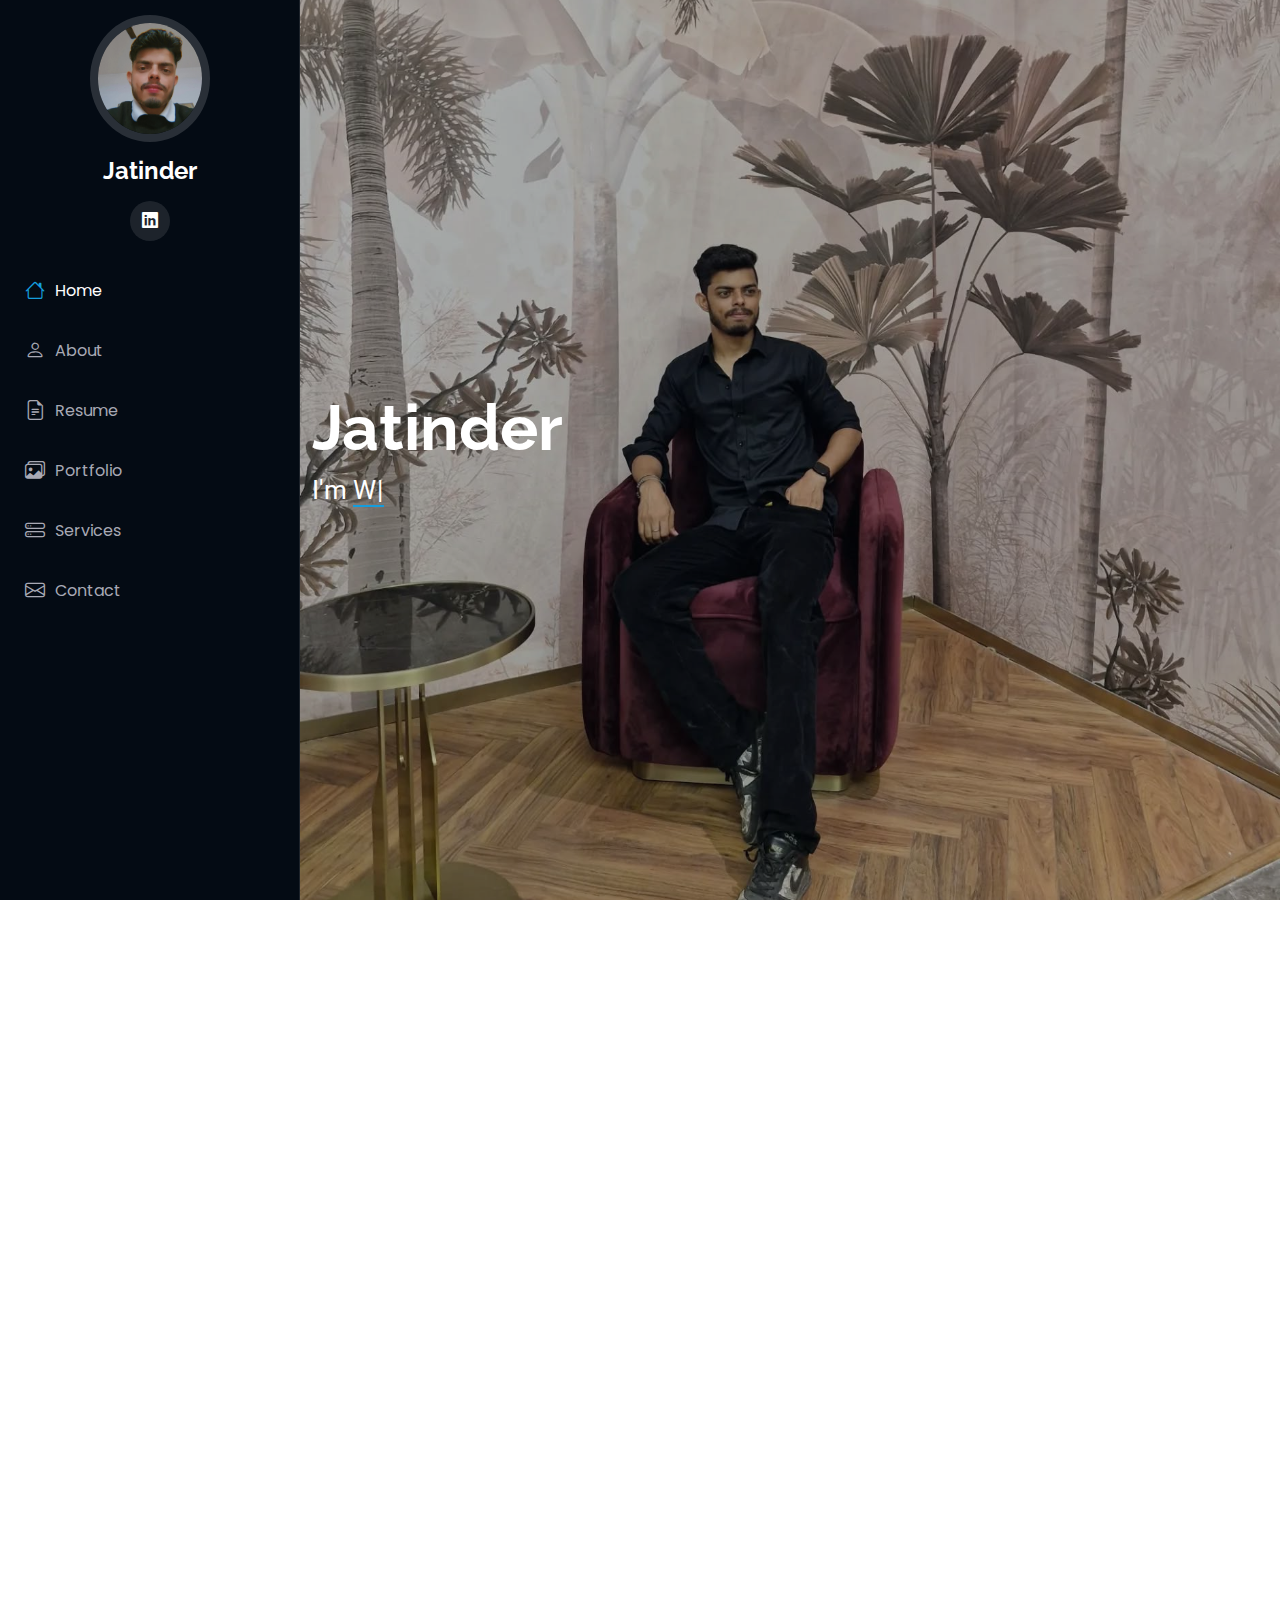
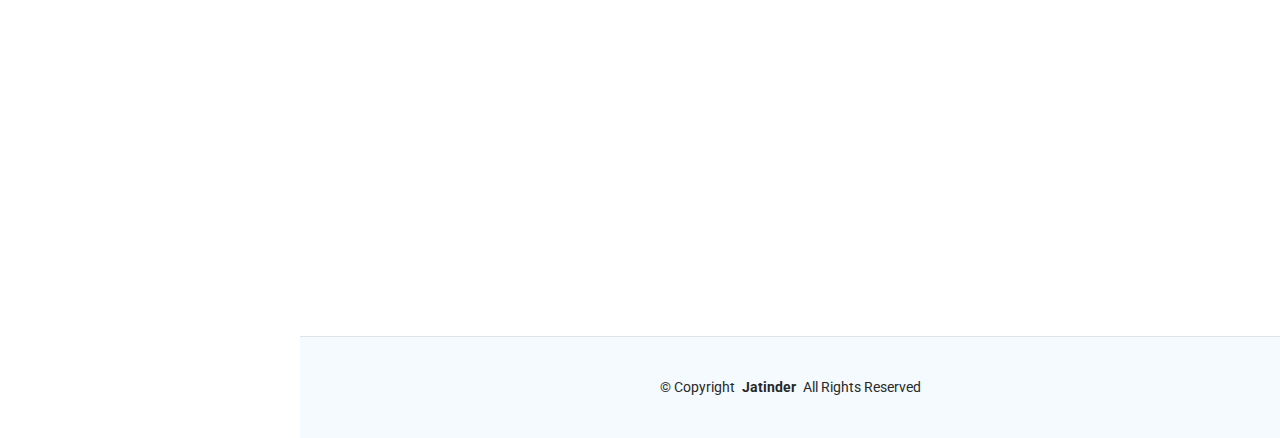
<file: index.html>
<!DOCTYPE html>
<html lang="en">

<head>
  <meta charset="utf-8">
  <meta content="width=device-width, initial-scale=1.0" name="viewport">
  <title>Jatinder</title>
  <meta content="" name="description">
  <meta content="" name="keywords">

  <!-- Favicons -->
  <!-- <link href="assets/img/favicon.png" rel="icon"> -->
  <!-- <link href="assets/img/apple-touch-icon.png" rel="apple-touch-icon"> -->

  <!-- Fonts -->
  <link href="https://fonts.googleapis.com" rel="preconnect">
  <link href="https://fonts.gstatic.com" rel="preconnect" crossorigin>
  <link href="https://fonts.googleapis.com/css2?family=Roboto:ital,wght@0,100;0,300;0,400;0,500;0,700;0,900;1,100;1,300;1,400;1,500;1,700;1,900&family=Poppins:ital,wght@0,100;0,200;0,300;0,400;0,500;0,600;0,700;0,800;0,900;1,100;1,200;1,300;1,400;1,500;1,600;1,700;1,800;1,900&family=Raleway:ital,wght@0,100;0,200;0,300;0,400;0,500;0,600;0,700;0,800;0,900;1,100;1,200;1,300;1,400;1,500;1,600;1,700;1,800;1,900&display=swap" rel="stylesheet">

  <!-- Vendor CSS Files -->
  <link href="assets/vendor/bootstrap/css/bootstrap.min.css" rel="stylesheet">
  <link href="assets/vendor/bootstrap-icons/bootstrap-icons.css" rel="stylesheet">
  <link href="assets/vendor/aos/aos.css" rel="stylesheet">
  <link href="assets/vendor/glightbox/css/glightbox.min.css" rel="stylesheet">
  <link href="assets/vendor/swiper/swiper-bundle.min.css" rel="stylesheet">

  <!-- Main CSS File -->
  <link href="assets/css/main.css" rel="stylesheet">

  <!-- =======================================================
  * Template Name: iPortfolio
  * Template URL: https://bootstrapmade.com/iportfolio-bootstrap-portfolio-websites-template/
  * Updated: Jun 29 2024 with Bootstrap v5.3.3
  * Author: BootstrapMade.com
  * License: https://bootstrapmade.com/license/
  ======================================================== -->
</head>

<body class="index-page">

  <header id="header" class="header dark-background d-flex flex-column">
    <i class="header-toggle d-xl-none bi bi-list"></i>

    <div class="profile-img">
      <img src="assets/img/pro.jpeg" alt="" class="img-fluid rounded-circle">
    </div>

    <a href="index.html" class="logo d-flex align-items-center justify-content-center">
      <!-- Uncomment the line below if you also wish to use an image logo -->
      <!-- <img src="assets/img/logo.png" alt=""> -->
      <h1 class="sitename">Jatinder</h1>
    </a>

    <div class="social-links text-center">
      <!-- <a href="#" class="twitter"><i class="bi bi-twitter-x"></i></a> -->
      <!-- <a href="#" class="facebook"><i class="bi bi-facebook"></i></a> -->
      <!-- <a href="#" class="instagram"><i class="bi bi-instagram"></i></a> -->
      <!-- <a href="#" class="google-plus"><i class="bi bi-skype"></i></a> -->
      <a href="https://www.linkedin.com/in/jatinder-thakur-437088228?utm_source=share&utm_campaign=share_via&utm_content=profile&utm_medium=android_app" class="linkedin"><i class="bi bi-linkedin"></i></a>
    </div>

    <nav id="navmenu" class="navmenu">
      <ul>
        <li><a href="#hero" class="active"><i class="bi bi-house navicon"></i>Home</a></li>
        <li><a href="#about"><i class="bi bi-person navicon"></i> About</a></li>
        <li><a href="#resume"><i class="bi bi-file-earmark-text navicon"></i> Resume</a></li>
        <li><a href="#portfolio"><i class="bi bi-images navicon"></i> Portfolio</a></li>
        <li><a href="#services"><i class="bi bi-hdd-stack navicon"></i> Services</a></li>
      
        <li><a href="#contact"><i class="bi bi-envelope navicon"></i> Contact</a></li>
      </ul>
    </nav>

  </header>

  <main class="main">

    <!-- Hero Section -->
    <section id="hero" class="hero section dark-background">

      <img src="assets/img/profile6.jpeg" alt="" data-aos="fade-in" class="">

      <div class="container" data-aos="fade-up" data-aos-delay="100">
        <h2>Jatinder</h2>
        <p>I'm <span class="typed" data-typed-items="Developer">Web Developer</span><span class="typed-cursor typed-cursor--blink" aria-hidden="true"></span><span class="typed-cursor typed-cursor--blink" aria-hidden="true"></span></p>
      </div>

    </section><!-- /Hero Section -->

    <!-- About Section -->
    <section id="about" class="about section">

      <!-- Section Title -->
      <div class="container section-title" data-aos="fade-up">
        <h2>About</h2>
        <p>Passionate Full Stack Developer with expertise in Salesforce Apex, WordPress, and JavaScript, delivering scalable and high-performance web solutions. Skilled in custom development, optimization, and client-focused solutions to enhance user experiences.</p>
      </div><!-- End Section Title -->

      <div class="container" data-aos="fade-up" data-aos-delay="100">

        <div class="row gy-4 justify-content-center">
          <div class="col-lg-4">
            <img src="assets/img/about2.jpeg" class="img-fluid" alt="">
          </div>
          <div class="col-lg-8 content">
            <h2> Web Developer.</h2>
            <p class="fst-italic py-3">
              Experienced Full Stack Web Developer specializing in JavaScript, WordPress, WooCommerce, and Salesforce Apex. Passionate about creating scalable, high-performance websites with seamless user experiences.
            </p>
            <div class="row">
              <div class="col-lg-6">
                <ul>
                  <li><i class="bi bi-chevron-right"></i> <strong>Birthday:</strong> <span>24 jan 1995</span></li>
                  <!-- <li><i class="bi bi-chevron-right"></i> <strong>Website:</strong> <span>www.example.com</span></li> -->
                  <li><i class="bi bi-chevron-right"></i> <strong>Phone:</strong> <span>+91 9115578587</span></li>
                  <li><i class="bi bi-chevron-right"></i> <strong>City:</strong> <span>Hoshairpur, Punjab, India</span></li>
                </ul>
              </div>
              <div class="col-lg-6">
                <ul>
                  <li><i class="bi bi-chevron-right"></i> <strong>Age:</strong> <span>30</span></li>
                  <li><i class="bi bi-chevron-right"></i> <strong>Degree:</strong> <span>Master</span></li>
                  <li><i class="bi bi-chevron-right"></i> <strong>Email:</strong> <span>jatindert646@gmail.com</span></li>
                  <li><i class="bi bi-chevron-right"></i> <strong>Freelance:</strong> <span>Available</span></li>
                </ul>
              </div>
            </div>
            <p class="py-3">
               Full Stack Web Developer with expertise in JavaScript, WordPress, WooCommerce, and Salesforce Apex. I have successfully built 30+ high-performance websites, optimizing both frontend and backend. Passionate about creating scalable solutions, enhancing security, and delivering seamless user experiences. Dedicated to problem-solving, automation, and performance optimization for businesses.
            </p>
          </div>
        </div>

      </div>

    </section><!-- /About Section -->

    <!-- Stats Section -->
    <section id="stats" class="stats section">

      <div class="container" data-aos="fade-up" data-aos-delay="100">

        <div class="row gy-3">

          <div class="col-lg-4 col-md-6">
            <div class="stats-item">
              <i class="bi bi-emoji-smile"></i>
              <span data-purecounter-start="0" data-purecounter-end="15" data-purecounter-duration="1" class="purecounter"></span>
              <p><strong>Happy Clients</strong> </p>
            </div>
          </div><!-- End Stats Item -->

          <div class="col-lg-4 col-md-6">
            <div class="stats-item">
              <i class="bi bi-journal-richtext"></i>
              <span data-purecounter-start="0" data-purecounter-end="50" data-purecounter-duration="1" class="purecounter"></span>
              <p><strong>Projects</strong> </p>
            </div>
          </div><!-- End Stats Item -->

          <div class="col-lg-4 col-md-6">
            <div class="stats-item">
              <i class="bi bi-headset"></i>
              <span data-purecounter-start="0" data-purecounter-end="5000" data-purecounter-duration="1" class="purecounter"></span>
              <p><strong>Hours Of Support</strong> </p>
            </div>
          </div><!-- End Stats Item -->

         <!--  <div class="col-lg-3 col-md-6">
            <div class="stats-item">
              <i class="bi bi-people"></i>
              <span data-purecounter-start="0" data-purecounter-end="20" data-purecounter-duration="1" class="purecounter"></span>
              <p><strong>Hard Workers</strong> </p>
            </div>
          </div> --><!-- End Stats Item -->

        </div>

      </div>

    </section><!-- /Stats Section -->

    <!-- Skills Section -->
    <section id="skills" class="skills section light-background">

      <!-- Section Title -->
      <div class="container section-title" data-aos="fade-up">
        <h2>Skills</h2>
        <p>A versatile developer skilled in modern web technologies, ensuring seamless user experiences.</p>
      </div><!-- End Section Title -->

      <div class="container" data-aos="fade-up" data-aos-delay="100">

        <div class="row skills-content skills-animation">

          <div class="col-lg-6">

            <div class="progress">
              <span class="skill"><span>HTML</span> <i class="val">100%</i></span>
              <div class="progress-bar-wrap">
                <div class="progress-bar" role="progressbar" aria-valuenow="100" aria-valuemin="0" aria-valuemax="100"></div>
              </div>
            </div><!-- End Skills Item -->

            <div class="progress">
              <span class="skill"><span>CSS</span> <i class="val">90%</i></span>
              <div class="progress-bar-wrap">
                <div class="progress-bar" role="progressbar" aria-valuenow="90" aria-valuemin="0" aria-valuemax="100"></div>
              </div>
            </div><!-- End Skills Item -->

            <div class="progress">
              <span class="skill"><span>JavaScript</span> <i class="val">75%</i></span>
              <div class="progress-bar-wrap">
                <div class="progress-bar" role="progressbar" aria-valuenow="75" aria-valuemin="0" aria-valuemax="100"></div>
              </div>
            </div><!-- End Skills Item -->

          </div>

          <div class="col-lg-6">

            <div class="progress">
              <span class="skill"><span>PHP</span> <i class="val">80%</i></span>
              <div class="progress-bar-wrap">
                <div class="progress-bar" role="progressbar" aria-valuenow="80" aria-valuemin="0" aria-valuemax="100"></div>
              </div>
            </div><!-- End Skills Item -->

            <div class="progress">
              <span class="skill"><span>WordPress/CMS</span> <i class="val">90%</i></span>
              <div class="progress-bar-wrap">
                <div class="progress-bar" role="progressbar" aria-valuenow="90" aria-valuemin="0" aria-valuemax="100"></div>
              </div>
            </div><!-- End Skills Item -->

            <div class="progress">
              <span class="skill"><span>Salesforce/CRM</span> <i class="val">85%</i></span>
              <div class="progress-bar-wrap">
                <div class="progress-bar" role="progressbar" aria-valuenow="55" aria-valuemin="0" aria-valuemax="100"></div>
              </div>
            </div><!-- End Skills Item -->

          </div>

        </div>

      </div>

    </section><!-- /Skills Section -->

   <!-- Resume Section -->
<section id="resume" class="resume section">

  <!-- Section Title -->
  <div class="container section-title" data-aos="fade-up">
    <h2>Resume</h2>
    <p>Download my resume to explore my expertise, experience, and professional journey. With a proven track record in Full Stack Development, Salesforce, and WordPress, I specialize in creating scalable, high-performance solutions. Passionate about problem-solving and delivering exceptional user experiences.</p>
  </div><!-- End Section Title -->

  <div class="container">

    <div class="row">

      <div class="col-lg-6" data-aos="fade-up" data-aos-delay="100">
        <h3 class="resume-title">Summary</h3>

        <div class="resume-item pb-0">
          <h4>Jatinder Thakur</h4>
          <p><em>Dynamic Full Stack Developer with expertise in JavaScript, WordPress, WooCommerce, and Salesforce Apex. Successfully developed and optimized 30+ high-performance websites, ensuring seamless user experiences and robust security.</em></p>
          <ul>
            <li>Hoshiarpur, Punjab, India</li>
            <li>9115578587</li>
            <li>jatindert646@gmail.com</li>
          </ul>
        </div><!-- End Resume Item -->

        <h3 class="resume-title">Education</h3>
        <div class="resume-item">
          <h4>Bachelor of Commerce (B.Com)</h4>
          <p><em>GGDSD College, Hoshairpur</em></p>
          <p>Focused on Accounting, Business Management, and Finance, providing a strong foundation for understanding business operations and financial planning.</p>
        </div><!-- End Resume Item -->

        <div class="resume-item">
          <h4>Senior Secondary (12th)</h4>
          <p><em>Government Senior Secondary School, Dholwaha</em></p>
          <p>Completed higher secondary education with a focus on Commerce.</p>
        </div><!-- End Resume Item -->

        <div class="resume-item">
          <h4>PHP Development Course</h4>
          <p><em>CS Soft Solution, Chandigarh</em></p>
          <p>Gained hands-on experience in PHP, MySQL, and web development, enhancing my backend development skills.</p>
        </div><!-- End Resume Item -->

      </div>

      <div class="col-lg-6" data-aos="fade-up" data-aos-delay="200">
        <h3 class="resume-title">Professional Experience</h3>
        <div class="resume-item">
          <h4>Full Stack Web Developer</h4>
          <h5>2024 - Present</h5>
          <p><em>Colossus Ventures, Mohali</em></p>
          <ul>
            <li>Developed and maintained 30+ websites, ensuring optimized performance and security.</li>
            <li>Worked closely with clients to understand requirements and deliver customized solutions.</li>
            <li>Enhanced site performance through speed optimization and security measures.</li>
            <li>Managed both frontend and backend development using modern web technologies.</li>
          </ul>
        </div><!-- End Resume Item -->

        <div class="resume-item">
          <h4>Software Developer</h4>
          <h5>2021 - 2024</h5>
          <p><em>CS Soft Solution, Chandigarh</em></p>
          <ul>
            <li>Developed complex custom objects and fields in Salesforce to meet client requirements.</li>
            <li>Designed and deployed Apex Classes, Triggers, Visualforce Pages, and Lightning Components.</li>
            <li>Worked on Salesforce Marketing Cloud, creating forms, automation workflows, and email triggers.</li>
            <li>Created multiple websites using WordPress and WooCommerce, including custom plugins and themes.</li>
          </ul>
        </div><!-- End Resume Item -->

      </div>

    </div>

  </div>

</section><!-- /Resume Section -->

    <!-- Portfolio Section -->
  <!-- Portfolio Section -->
<section id="portfolio" class="portfolio section light-background">

  <!-- Section Title -->
  <div class="container section-title" data-aos="fade-up">
    <h2>Portfolio</h2>
    <p>Explore my work in web development, e-commerce, and digital platforms. I specialize in building high-performance websites with modern technologies.</p>
  </div><!-- End Section Title -->

  <div class="container">
    <div class="row gy-4 isotope-container" data-aos="fade-up" data-aos-delay="200">

      <!-- Project 1 -->
      <div class="col-lg-4 col-md-6 portfolio-item">
        <div class="portfolio-content h-100">
          <img src="assets/img/ColossusVentures.png" class="img-fluid" alt="Colossus Vent">
          <div class="portfolio-info">
            <h4>Colossus Vent</h4>
            <p>Innovative solutions for online business growth.</p>
            <a href="https://colossusvent.com/" title="More Details" class="details-link"><i class="bi bi-link-45deg"></i></a>
          </div>
        </div>
      </div><!-- End Portfolio Item -->

     

     
      <!-- Project 4 -->
      <div class="col-lg-4 col-md-6 portfolio-item">
        <div class="portfolio-content h-100">
          <img src="assets/img/OnDemand.png" class="img-fluid" alt="OnDemand Play">
          <div class="portfolio-info">
            <h4>OnDemand Play</h4>
            <p>Entertainment & media streaming services.</p>
            <a href="https://ondemandplay.info/" title="More Details" class="details-link"><i class="bi bi-link-45deg"></i></a>
          </div>
        </div>
      </div><!-- End Portfolio Item -->

      <!-- Project 5 -->
      <div class="col-lg-4 col-md-6 portfolio-item">
        <div class="portfolio-content h-100">
          <img src="assets/img/AskExperts.png" class="img-fluid" alt="Print Help You">
          <div class="portfolio-info">
            <h4>Print Help You</h4>
            <p>Comprehensive printing and publishing solutions.</p>
            <a href="http://printhelpyou.com/" title="More Details" class="details-link"><i class="bi bi-link-45deg"></i></a>
          </div>
        </div>
      </div><!-- End Portfolio Item -->

    </div><!-- End Portfolio Container -->
  </div>
</section><!-- /Portfolio Section -->
<!-- /Portfolio Section -->

    <!-- Services Section -->
<!-- Services Section -->
<section id="services" class="services section">
  <div class="container section-title" data-aos="fade-up">
    <h2>Our Services</h2>
    <p>We specialize in web development, e-commerce solutions, and custom software tailored to your business needs.</p>
  </div>

  <div class="container">
    <div class="row gy-4">
      
      <!-- Web Development -->
      <div class="col-lg-4 col-md-6 service-item d-flex" data-aos="fade-up" data-aos-delay="100">
        <div class="icon flex-shrink-0"><i class="bi bi-code-slash"></i></div>
        <div>
          <h4 class="title">Web Development</h4>
          <p class="description">We create high-performance websites with modern designs and seamless user experiences.</p>
        </div>
      </div>

      <!-- E-commerce Solutions -->
      <div class="col-lg-4 col-md-6 service-item d-flex" data-aos="fade-up" data-aos-delay="200">
        <div class="icon flex-shrink-0"><i class="bi bi-cart-check"></i></div>
        <div>
          <h4 class="title">E-commerce Solutions</h4>
          <p class="description">We build secure and scalable e-commerce platforms to boost your online sales.</p>
        </div>
      </div>


      <!-- UI/UX Design -->
      <div class="col-lg-4 col-md-6 service-item d-flex" data-aos="fade-up" data-aos-delay="400">
        <div class="icon flex-shrink-0"><i class="bi bi-palette"></i></div>
        <div>
          <h4 class="title">UI/UX Design</h4>
          <p class="description">We design stunning user interfaces that enhance customer engagement and usability.</p>
        </div>
      </div>

      <!-- Custom Software Development -->
      <div class="col-lg-4 col-md-6 service-item d-flex" data-aos="fade-up" data-aos-delay="500">
        <div class="icon flex-shrink-0"><i class="bi bi-laptop"></i></div>
        <div>
          <h4 class="title">Custom Software Development</h4>
          <p class="description">We develop tailored software solutions to meet your unique business requirements.</p>
        </div>
      </div>

      <!-- Technical Support -->
      <div class="col-lg-4 col-md-6 service-item d-flex" data-aos="fade-up" data-aos-delay="600">
        <div class="icon flex-shrink-0"><i class="bi bi-headset"></i></div>
        <div>
          <h4 class="title">Technical Support</h4>
          <p class="description">24/7 support to ensure your website and software run smoothly without issues.</p>
        </div>
      </div>

    </div>
  </div>
</section>
<!-- /Services Section -->

<!-- Contact Section -->
<section id="contact" class="contact section">
  <div class="container section-title" data-aos="fade-up">
    <h2>Contact Us</h2>
    <p>Get in touch with us for any inquiries, projects, or collaborations.</p>
  </div>

  <div class="container" data-aos="fade-up" data-aos-delay="100">
    <div class="row gy-12">

      <!-- Contact Info -->
      <div class="col-lg-12">
        <div class="info-wrap">
          

          <div class="info-item d-flex" data-aos="fade-up" data-aos-delay="300">
            <i class="bi bi-telephone flex-shrink-0"></i>
            <div>
              <h3>Phone</h3>
              <p>+91 9115578587</p>
            </div>
          </div>

          <div class="info-item d-flex" data-aos="fade-up" data-aos-delay="400">
            <i class="bi bi-envelope flex-shrink-0"></i>
            <div>
              <h3>Email</h3>
              <p>jatindert646@gmail.com</p>
            </div>
          </div>
        </div>
      </div>

     
    </div>
  </div>
</section>
<!-- /Contact Section -->


  </main>

  <footer id="footer" class="footer position-relative light-background">

    <div class="container">
      <div class="copyright text-center ">
        <p>© <span>Copyright</span> <strong class="px-1 sitename">Jatinder</strong> <span>All Rights Reserved</span></p>
      </div>
      
    </div>

  </footer>

  <!-- Scroll Top -->
  <a href="#" id="scroll-top" class="scroll-top d-flex align-items-center justify-content-center"><i class="bi bi-arrow-up-short"></i></a>

  <!-- Preloader -->
  <div id="preloader"></div>

  <!-- Vendor JS Files -->
  <script src="assets/vendor/bootstrap/js/bootstrap.bundle.min.js"></script>
  <script src="assets/vendor/php-email-form/validate.js"></script>
  <script src="assets/vendor/aos/aos.js"></script>
  <script src="assets/vendor/typed.js/typed.umd.js"></script>
  <script src="assets/vendor/purecounter/purecounter_vanilla.js"></script>
  <script src="assets/vendor/waypoints/noframework.waypoints.js"></script>
  <script src="assets/vendor/glightbox/js/glightbox.min.js"></script>
  <script src="assets/vendor/imagesloaded/imagesloaded.pkgd.min.js"></script>
  <script src="assets/vendor/isotope-layout/isotope.pkgd.min.js"></script>
  <script src="assets/vendor/swiper/swiper-bundle.min.js"></script>

  <!-- Main JS File -->
  <script src="assets/js/main.js"></script>

</body>

</html>
</file>
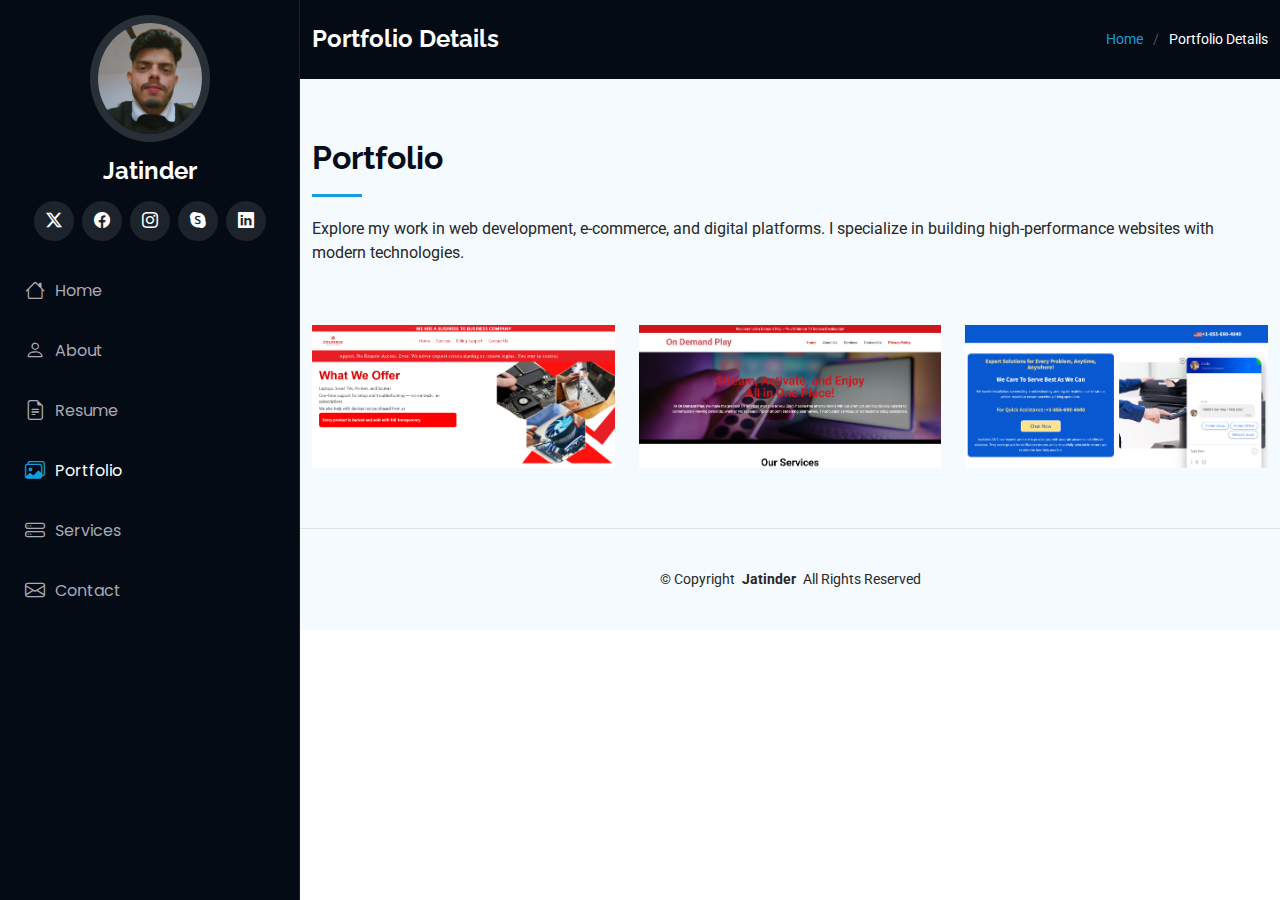
<file: portfolio-details.html>
<!DOCTYPE html>
<html lang="en">

<head>
  <meta charset="utf-8">
  <meta content="width=device-width, initial-scale=1.0" name="viewport">
  <title>Jatinder</title>
  <meta content="" name="description">
  <meta content="" name="keywords">

  <!-- Favicons -->
  <!-- <link href="assets/img/favicon.png" rel="icon"> -->
  <!-- <link href="assets/img/apple-touch-icon.png" rel="apple-touch-icon"> -->

  <!-- Fonts -->
  <link href="https://fonts.googleapis.com" rel="preconnect">
  <link href="https://fonts.gstatic.com" rel="preconnect" crossorigin>
  <link href="https://fonts.googleapis.com/css2?family=Roboto:ital,wght@0,100;0,300;0,400;0,500;0,700;0,900;1,100;1,300;1,400;1,500;1,700;1,900&family=Poppins:ital,wght@0,100;0,200;0,300;0,400;0,500;0,600;0,700;0,800;0,900;1,100;1,200;1,300;1,400;1,500;1,600;1,700;1,800;1,900&family=Raleway:ital,wght@0,100;0,200;0,300;0,400;0,500;0,600;0,700;0,800;0,900;1,100;1,200;1,300;1,400;1,500;1,600;1,700;1,800;1,900&display=swap" rel="stylesheet">

  <!-- Vendor CSS Files -->
  <link href="assets/vendor/bootstrap/css/bootstrap.min.css" rel="stylesheet">
  <link href="assets/vendor/bootstrap-icons/bootstrap-icons.css" rel="stylesheet">
  <link href="assets/vendor/aos/aos.css" rel="stylesheet">
  <link href="assets/vendor/glightbox/css/glightbox.min.css" rel="stylesheet">
  <link href="assets/vendor/swiper/swiper-bundle.min.css" rel="stylesheet">

  <!-- Main CSS File -->
  <link href="assets/css/main.css" rel="stylesheet">

  <!-- =======================================================
  * Template Name: iPortfolio
  * Template URL: https://bootstrapmade.com/iportfolio-bootstrap-portfolio-websites-template/
  * Updated: Jun 29 2024 with Bootstrap v5.3.3
  * Author: BootstrapMade.com
  * License: https://bootstrapmade.com/license/
  ======================================================== -->
</head>

<body class="portfolio-details-page">

  <header id="header" class="header dark-background d-flex flex-column">
    <i class="header-toggle d-xl-none bi bi-list"></i>

    <div class="profile-img">
      <img src="assets/img/pro.jpeg" alt="" class="img-fluid rounded-circle">
    </div>

    <a href="index.html" class="logo d-flex align-items-center justify-content-center">
      <!-- Uncomment the line below if you also wish to use an image logo -->
      <!-- <img src="assets/img/logo.png" alt=""> -->
      <h1 class="sitename">Jatinder</h1>
    </a>

    <div class="social-links text-center">
      <a href="#" class="twitter"><i class="bi bi-twitter-x"></i></a>
      <a href="#" class="facebook"><i class="bi bi-facebook"></i></a>
      <a href="#" class="instagram"><i class="bi bi-instagram"></i></a>
      <a href="#" class="google-plus"><i class="bi bi-skype"></i></a>
      <a href="#" class="linkedin"><i class="bi bi-linkedin"></i></a>
    </div>

    <nav id="navmenu" class="navmenu">
      <ul>
        <li><a href="#hero"><i class="bi bi-house navicon"></i>Home</a></li>
        <li><a href="#about"><i class="bi bi-person navicon"></i> About</a></li>
        <li><a href="#resume"><i class="bi bi-file-earmark-text navicon"></i> Resume</a></li>
        <li><a href="#portfolio"><i class="bi bi-images navicon"></i> Portfolio</a></li>
        <li><a href="#services"><i class="bi bi-hdd-stack navicon"></i> Services</a></li>
       
        <li><a href="#contact"><i class="bi bi-envelope navicon"></i> Contact</a></li>
      </ul>
    </nav>

  </header>

  <main class="main">

    <!-- Page Title -->
    <div class="page-title dark-background">
      <div class="container d-lg-flex justify-content-between align-items-center">
        <h1 class="mb-2 mb-lg-0">Portfolio Details</h1>
        <nav class="breadcrumbs">
          <ol>
            <li><a href="index.html">Home</a></li>
            <li class="current">Portfolio Details</li>
          </ol>
        </nav>
      </div>
    </div><!-- End Page Title -->

     <!-- Portfolio Section -->
<section id="portfolio" class="portfolio section light-background">

  <!-- Section Title -->
  <div class="container section-title" data-aos="fade-up">
    <h2>Portfolio</h2>
    <p>Explore my work in web development, e-commerce, and digital platforms. I specialize in building high-performance websites with modern technologies.</p>
  </div><!-- End Section Title -->

  <div class="container">
    <div class="row gy-4 isotope-container" data-aos="fade-up" data-aos-delay="200">

      <!-- Project 1 -->
      <div class="col-lg-4 col-md-6 portfolio-item">
        <div class="portfolio-content h-100">
          <img src="assets/img/ColossusVentures.png" class="img-fluid" alt="Colossus Vent">
          <div class="portfolio-info">
            <h4>Colossus Vent</h4>
            <p>Innovative solutions for online business growth.</p>
            <a href="https://colossusvent.com/" title="More Details" class="details-link"><i class="bi bi-link-45deg"></i></a>
          </div>
        </div>
      </div><!-- End Portfolio Item -->

     

     
      <!-- Project 4 -->
      <div class="col-lg-4 col-md-6 portfolio-item">
        <div class="portfolio-content h-100">
          <img src="assets/img/OnDemand.png" class="img-fluid" alt="OnDemand Play">
          <div class="portfolio-info">
            <h4>OnDemand Play</h4>
            <p>Entertainment & media streaming services.</p>
            <a href="https://ondemandplay.info/" title="More Details" class="details-link"><i class="bi bi-link-45deg"></i></a>
          </div>
        </div>
      </div><!-- End Portfolio Item -->

      <!-- Project 5 -->
      <div class="col-lg-4 col-md-6 portfolio-item">
        <div class="portfolio-content h-100">
          <img src="assets/img/AskExperts.png" class="img-fluid" alt="Print Help You">
          <div class="portfolio-info">
            <h4>Print Help You</h4>
            <p>Comprehensive printing and publishing solutions.</p>
            <a href="http://printhelpyou.com/" title="More Details" class="details-link"><i class="bi bi-link-45deg"></i></a>
          </div>
        </div>
      </div><!-- End Portfolio Item -->

    </div><!-- End Portfolio Container -->
  </div>
</section><!-- /Portfolio Section -->
<!-- /Portfolio Section -->

  </main>

  <footer id="footer" class="footer position-relative light-background">

    <div class="container">
      <div class="copyright text-center ">
        <p>© <span>Copyright</span> <strong class="px-1 sitename">Jatinder</strong> <span>All Rights Reserved</span></p>
      </div>
     
    </div>

  </footer>

  <!-- Scroll Top -->
  <a href="#" id="scroll-top" class="scroll-top d-flex align-items-center justify-content-center"><i class="bi bi-arrow-up-short"></i></a>

  <!-- Preloader -->
  <div id="preloader"></div>

  <!-- Vendor JS Files -->
  <script src="assets/vendor/bootstrap/js/bootstrap.bundle.min.js"></script>
  <script src="assets/vendor/php-email-form/validate.js"></script>
  <script src="assets/vendor/aos/aos.js"></script>
  <script src="assets/vendor/typed.js/typed.umd.js"></script>
  <script src="assets/vendor/purecounter/purecounter_vanilla.js"></script>
  <script src="assets/vendor/waypoints/noframework.waypoints.js"></script>
  <script src="assets/vendor/glightbox/js/glightbox.min.js"></script>
  <script src="assets/vendor/imagesloaded/imagesloaded.pkgd.min.js"></script>
  <script src="assets/vendor/isotope-layout/isotope.pkgd.min.js"></script>
  <script src="assets/vendor/swiper/swiper-bundle.min.js"></script>

  <!-- Main JS File -->
  <script src="assets/js/main.js"></script>

</body>

</html>
</file>
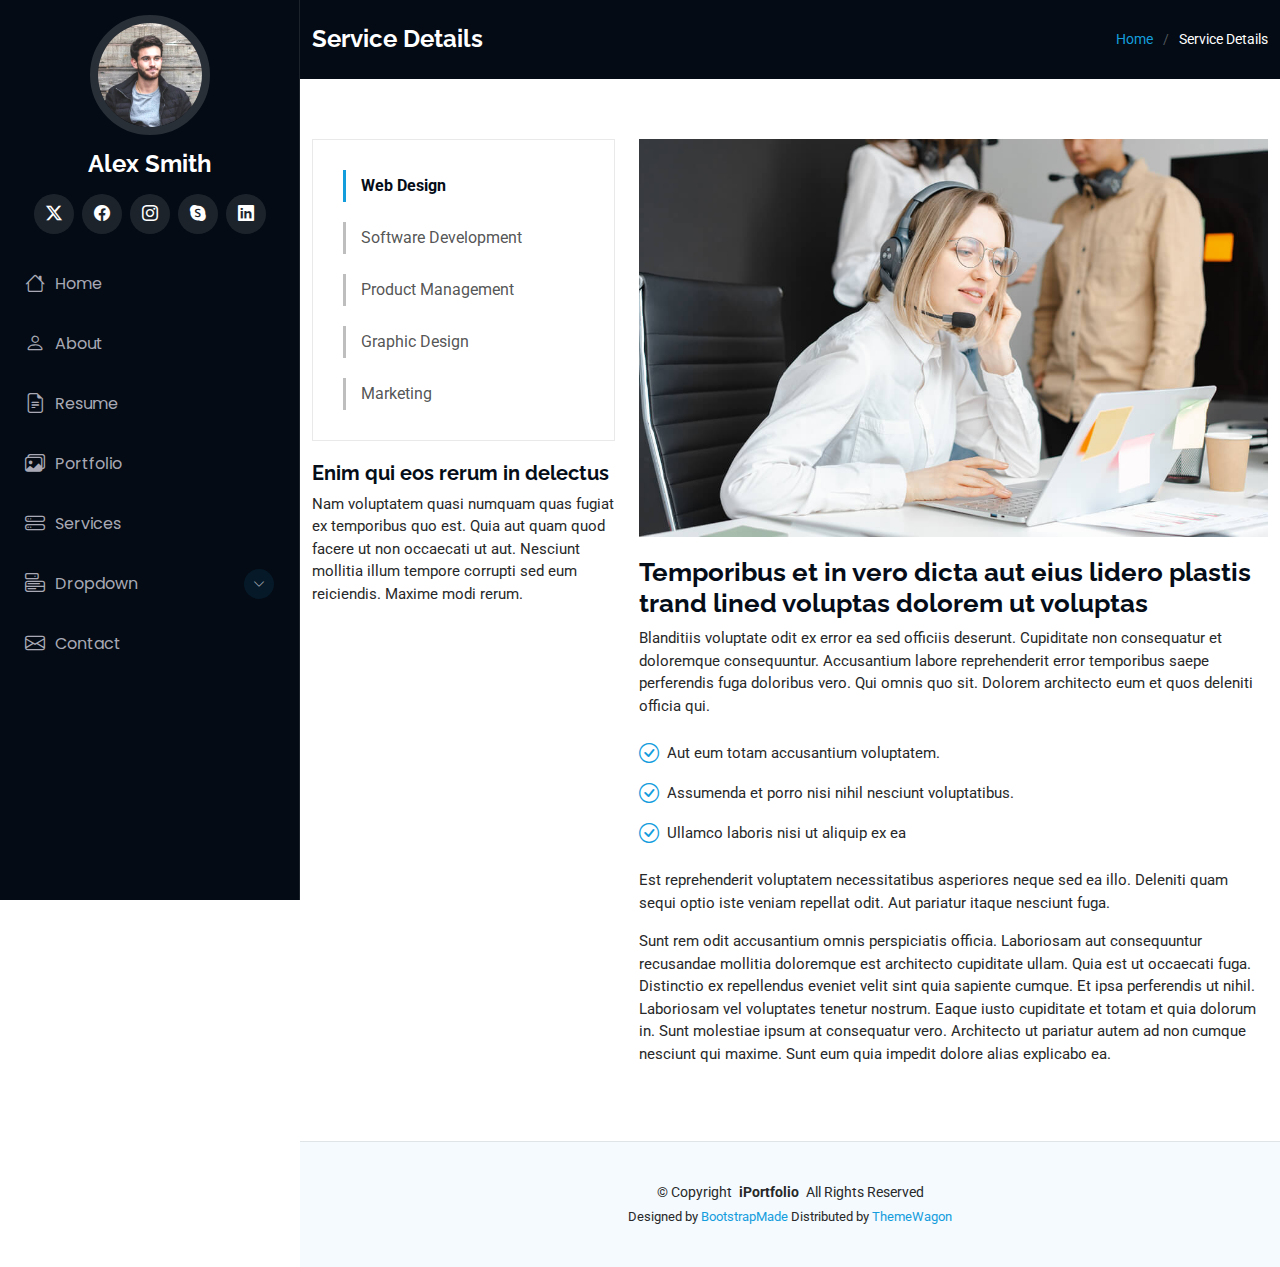
<file: service-details.html>
<!DOCTYPE html>
<html lang="en">

<head>
  <meta charset="utf-8">
  <meta content="width=device-width, initial-scale=1.0" name="viewport">
  <title>Service Details - iPortfolio Bootstrap Template</title>
  <meta content="" name="description">
  <meta content="" name="keywords">

  <!-- Favicons -->
  <link href="assets/img/favicon.png" rel="icon">
  <link href="assets/img/apple-touch-icon.png" rel="apple-touch-icon">

  <!-- Fonts -->
  <link href="https://fonts.googleapis.com" rel="preconnect">
  <link href="https://fonts.gstatic.com" rel="preconnect" crossorigin>
  <link href="https://fonts.googleapis.com/css2?family=Roboto:ital,wght@0,100;0,300;0,400;0,500;0,700;0,900;1,100;1,300;1,400;1,500;1,700;1,900&family=Poppins:ital,wght@0,100;0,200;0,300;0,400;0,500;0,600;0,700;0,800;0,900;1,100;1,200;1,300;1,400;1,500;1,600;1,700;1,800;1,900&family=Raleway:ital,wght@0,100;0,200;0,300;0,400;0,500;0,600;0,700;0,800;0,900;1,100;1,200;1,300;1,400;1,500;1,600;1,700;1,800;1,900&display=swap" rel="stylesheet">

  <!-- Vendor CSS Files -->
  <link href="assets/vendor/bootstrap/css/bootstrap.min.css" rel="stylesheet">
  <link href="assets/vendor/bootstrap-icons/bootstrap-icons.css" rel="stylesheet">
  <link href="assets/vendor/aos/aos.css" rel="stylesheet">
  <link href="assets/vendor/glightbox/css/glightbox.min.css" rel="stylesheet">
  <link href="assets/vendor/swiper/swiper-bundle.min.css" rel="stylesheet">

  <!-- Main CSS File -->
  <link href="assets/css/main.css" rel="stylesheet">

  <!-- =======================================================
  * Template Name: iPortfolio
  * Template URL: https://bootstrapmade.com/iportfolio-bootstrap-portfolio-websites-template/
  * Updated: Jun 29 2024 with Bootstrap v5.3.3
  * Author: BootstrapMade.com
  * License: https://bootstrapmade.com/license/
  ======================================================== -->
</head>

<body class="service-details-page">

  <header id="header" class="header dark-background d-flex flex-column">
    <i class="header-toggle d-xl-none bi bi-list"></i>

    <div class="profile-img">
      <img src="assets/img/my-profile-img.jpg" alt="" class="img-fluid rounded-circle">
    </div>

    <a href="index.html" class="logo d-flex align-items-center justify-content-center">
      <!-- Uncomment the line below if you also wish to use an image logo -->
      <!-- <img src="assets/img/logo.png" alt=""> -->
      <h1 class="sitename">Alex Smith</h1>
    </a>

    <div class="social-links text-center">
      <a href="#" class="twitter"><i class="bi bi-twitter-x"></i></a>
      <a href="#" class="facebook"><i class="bi bi-facebook"></i></a>
      <a href="#" class="instagram"><i class="bi bi-instagram"></i></a>
      <a href="#" class="google-plus"><i class="bi bi-skype"></i></a>
      <a href="#" class="linkedin"><i class="bi bi-linkedin"></i></a>
    </div>

    <nav id="navmenu" class="navmenu">
      <ul>
        <li><a href="#hero"><i class="bi bi-house navicon"></i>Home</a></li>
        <li><a href="#about"><i class="bi bi-person navicon"></i> About</a></li>
        <li><a href="#resume"><i class="bi bi-file-earmark-text navicon"></i> Resume</a></li>
        <li><a href="#portfolio"><i class="bi bi-images navicon"></i> Portfolio</a></li>
        <li><a href="#services"><i class="bi bi-hdd-stack navicon"></i> Services</a></li>
        <li class="dropdown"><a href="#"><i class="bi bi-menu-button navicon"></i> <span>Dropdown</span> <i class="bi bi-chevron-down toggle-dropdown"></i></a>
          <ul>
            <li><a href="#">Dropdown 1</a></li>
            <li class="dropdown"><a href="#"><span>Deep Dropdown</span> <i class="bi bi-chevron-down toggle-dropdown"></i></a>
              <ul>
                <li><a href="#">Deep Dropdown 1</a></li>
                <li><a href="#">Deep Dropdown 2</a></li>
                <li><a href="#">Deep Dropdown 3</a></li>
                <li><a href="#">Deep Dropdown 4</a></li>
                <li><a href="#">Deep Dropdown 5</a></li>
              </ul>
            </li>
            <li><a href="#">Dropdown 2</a></li>
            <li><a href="#">Dropdown 3</a></li>
            <li><a href="#">Dropdown 4</a></li>
          </ul>
        </li>
        <li><a href="#contact"><i class="bi bi-envelope navicon"></i> Contact</a></li>
      </ul>
    </nav>

  </header>

  <main class="main">

    <!-- Page Title -->
    <div class="page-title dark-background">
      <div class="container d-lg-flex justify-content-between align-items-center">
        <h1 class="mb-2 mb-lg-0">Service Details</h1>
        <nav class="breadcrumbs">
          <ol>
            <li><a href="index.html">Home</a></li>
            <li class="current">Service Details</li>
          </ol>
        </nav>
      </div>
    </div><!-- End Page Title -->

    <!-- Service Details Section -->
    <section id="service-details" class="service-details section">

      <div class="container">

        <div class="row gy-4">

          <div class="col-lg-4" data-aos="fade-up" data-aos-delay="100">
            <div class="services-list">
              <a href="#" class="active">Web Design</a>
              <a href="#">Software Development</a>
              <a href="#">Product Management</a>
              <a href="#">Graphic Design</a>
              <a href="#">Marketing</a>
            </div>

            <h4>Enim qui eos rerum in delectus</h4>
            <p>Nam voluptatem quasi numquam quas fugiat ex temporibus quo est. Quia aut quam quod facere ut non occaecati ut aut. Nesciunt mollitia illum tempore corrupti sed eum reiciendis. Maxime modi rerum.</p>
          </div>

          <div class="col-lg-8" data-aos="fade-up" data-aos-delay="200">
            <img src="assets/img/services.jpg" alt="" class="img-fluid services-img">
            <h3>Temporibus et in vero dicta aut eius lidero plastis trand lined voluptas dolorem ut voluptas</h3>
            <p>
              Blanditiis voluptate odit ex error ea sed officiis deserunt. Cupiditate non consequatur et doloremque consequuntur. Accusantium labore reprehenderit error temporibus saepe perferendis fuga doloribus vero. Qui omnis quo sit. Dolorem architecto eum et quos deleniti officia qui.
            </p>
            <ul>
              <li><i class="bi bi-check-circle"></i> <span>Aut eum totam accusantium voluptatem.</span></li>
              <li><i class="bi bi-check-circle"></i> <span>Assumenda et porro nisi nihil nesciunt voluptatibus.</span></li>
              <li><i class="bi bi-check-circle"></i> <span>Ullamco laboris nisi ut aliquip ex ea</span></li>
            </ul>
            <p>
              Est reprehenderit voluptatem necessitatibus asperiores neque sed ea illo. Deleniti quam sequi optio iste veniam repellat odit. Aut pariatur itaque nesciunt fuga.
            </p>
            <p>
              Sunt rem odit accusantium omnis perspiciatis officia. Laboriosam aut consequuntur recusandae mollitia doloremque est architecto cupiditate ullam. Quia est ut occaecati fuga. Distinctio ex repellendus eveniet velit sint quia sapiente cumque. Et ipsa perferendis ut nihil. Laboriosam vel voluptates tenetur nostrum. Eaque iusto cupiditate et totam et quia dolorum in. Sunt molestiae ipsum at consequatur vero. Architecto ut pariatur autem ad non cumque nesciunt qui maxime. Sunt eum quia impedit dolore alias explicabo ea.
            </p>
          </div>

        </div>

      </div>

    </section><!-- /Service Details Section -->

  </main>

  <footer id="footer" class="footer position-relative light-background">

    <div class="container">
      <div class="copyright text-center ">
        <p>© <span>Copyright</span> <strong class="px-1 sitename">iPortfolio</strong> <span>All Rights Reserved</span></p>
      </div>
      <div class="credits">
        <!-- All the links in the footer should remain intact. -->
        <!-- You can delete the links only if you've purchased the pro version. -->
        <!-- Licensing information: https://bootstrapmade.com/license/ -->
        <!-- Purchase the pro version with working PHP/AJAX contact form: [buy-url] -->
        Designed by <a href="https://bootstrapmade.com/">BootstrapMade</a> Distributed by <a href="https://themewagon.com">ThemeWagon</a>
      </div>
    </div>

  </footer>

  <!-- Scroll Top -->
  <a href="#" id="scroll-top" class="scroll-top d-flex align-items-center justify-content-center"><i class="bi bi-arrow-up-short"></i></a>

  <!-- Preloader -->
  <div id="preloader"></div>

  <!-- Vendor JS Files -->
  <script src="assets/vendor/bootstrap/js/bootstrap.bundle.min.js"></script>
  <script src="assets/vendor/php-email-form/validate.js"></script>
  <script src="assets/vendor/aos/aos.js"></script>
  <script src="assets/vendor/typed.js/typed.umd.js"></script>
  <script src="assets/vendor/purecounter/purecounter_vanilla.js"></script>
  <script src="assets/vendor/waypoints/noframework.waypoints.js"></script>
  <script src="assets/vendor/glightbox/js/glightbox.min.js"></script>
  <script src="assets/vendor/imagesloaded/imagesloaded.pkgd.min.js"></script>
  <script src="assets/vendor/isotope-layout/isotope.pkgd.min.js"></script>
  <script src="assets/vendor/swiper/swiper-bundle.min.js"></script>

  <!-- Main JS File -->
  <script src="assets/js/main.js"></script>

</body>

</html>
</file>
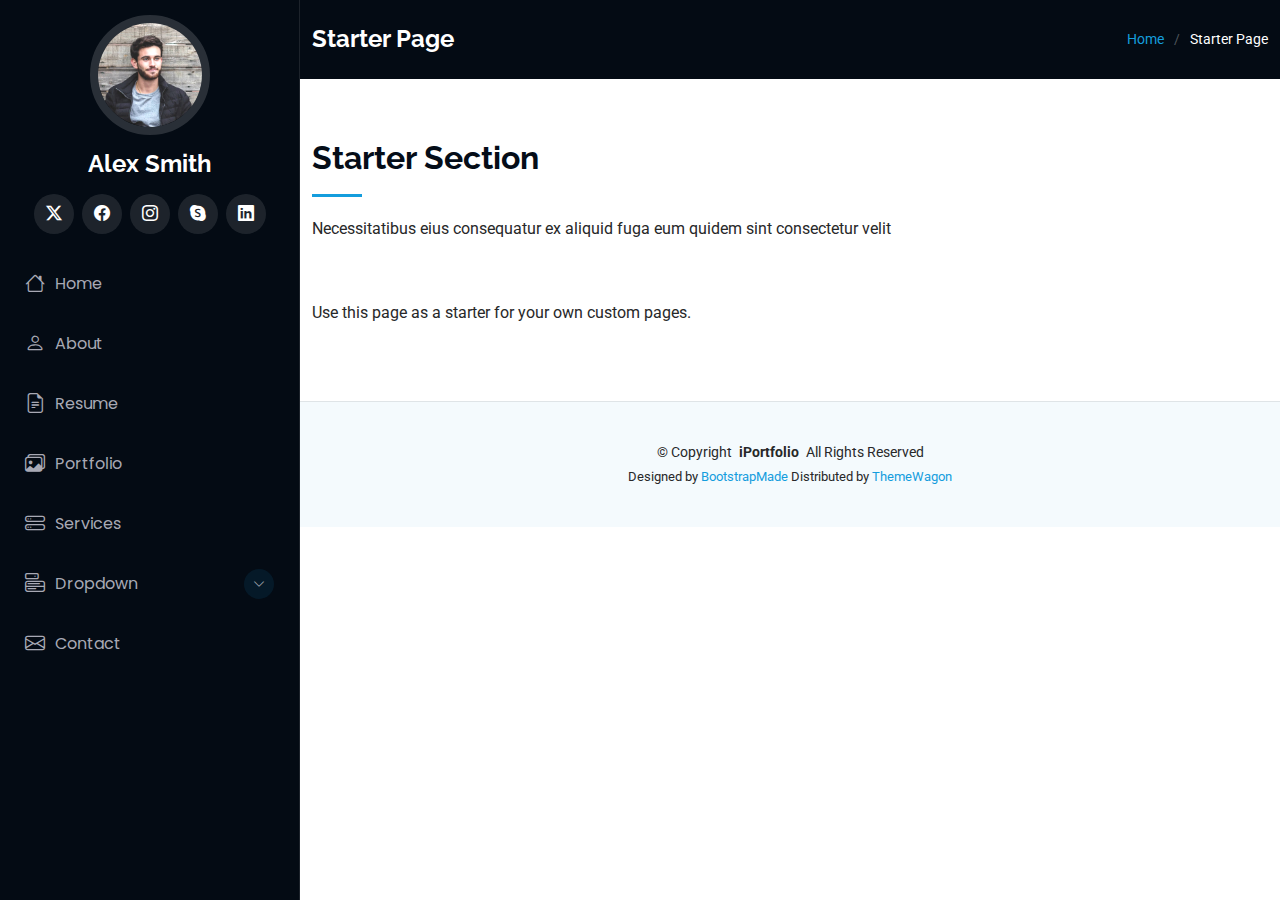
<file: starter-page.html>
<!DOCTYPE html>
<html lang="en">

<head>
  <meta charset="utf-8">
  <meta content="width=device-width, initial-scale=1.0" name="viewport">
  <title>Starter Page - iPortfolio Bootstrap Template</title>
  <meta content="" name="description">
  <meta content="" name="keywords">

  <!-- Favicons -->
  <link href="assets/img/favicon.png" rel="icon">
  <link href="assets/img/apple-touch-icon.png" rel="apple-touch-icon">

  <!-- Fonts -->
  <link href="https://fonts.googleapis.com" rel="preconnect">
  <link href="https://fonts.gstatic.com" rel="preconnect" crossorigin>
  <link href="https://fonts.googleapis.com/css2?family=Roboto:ital,wght@0,100;0,300;0,400;0,500;0,700;0,900;1,100;1,300;1,400;1,500;1,700;1,900&family=Poppins:ital,wght@0,100;0,200;0,300;0,400;0,500;0,600;0,700;0,800;0,900;1,100;1,200;1,300;1,400;1,500;1,600;1,700;1,800;1,900&family=Raleway:ital,wght@0,100;0,200;0,300;0,400;0,500;0,600;0,700;0,800;0,900;1,100;1,200;1,300;1,400;1,500;1,600;1,700;1,800;1,900&display=swap" rel="stylesheet">

  <!-- Vendor CSS Files -->
  <link href="assets/vendor/bootstrap/css/bootstrap.min.css" rel="stylesheet">
  <link href="assets/vendor/bootstrap-icons/bootstrap-icons.css" rel="stylesheet">
  <link href="assets/vendor/aos/aos.css" rel="stylesheet">
  <link href="assets/vendor/glightbox/css/glightbox.min.css" rel="stylesheet">
  <link href="assets/vendor/swiper/swiper-bundle.min.css" rel="stylesheet">

  <!-- Main CSS File -->
  <link href="assets/css/main.css" rel="stylesheet">

  <!-- =======================================================
  * Template Name: iPortfolio
  * Template URL: https://bootstrapmade.com/iportfolio-bootstrap-portfolio-websites-template/
  * Updated: Jun 29 2024 with Bootstrap v5.3.3
  * Author: BootstrapMade.com
  * License: https://bootstrapmade.com/license/
  ======================================================== -->
</head>

<body class="starter-page-page">

  <header id="header" class="header dark-background d-flex flex-column">
    <i class="header-toggle d-xl-none bi bi-list"></i>

    <div class="profile-img">
      <img src="assets/img/my-profile-img.jpg" alt="" class="img-fluid rounded-circle">
    </div>

    <a href="index.html" class="logo d-flex align-items-center justify-content-center">
      <!-- Uncomment the line below if you also wish to use an image logo -->
      <!-- <img src="assets/img/logo.png" alt=""> -->
      <h1 class="sitename">Alex Smith</h1>
    </a>

    <div class="social-links text-center">
      <a href="#" class="twitter"><i class="bi bi-twitter-x"></i></a>
      <a href="#" class="facebook"><i class="bi bi-facebook"></i></a>
      <a href="#" class="instagram"><i class="bi bi-instagram"></i></a>
      <a href="#" class="google-plus"><i class="bi bi-skype"></i></a>
      <a href="#" class="linkedin"><i class="bi bi-linkedin"></i></a>
    </div>

    <nav id="navmenu" class="navmenu">
      <ul>
        <li><a href="#hero"><i class="bi bi-house navicon"></i>Home</a></li>
        <li><a href="#about"><i class="bi bi-person navicon"></i> About</a></li>
        <li><a href="#resume"><i class="bi bi-file-earmark-text navicon"></i> Resume</a></li>
        <li><a href="#portfolio"><i class="bi bi-images navicon"></i> Portfolio</a></li>
        <li><a href="#services"><i class="bi bi-hdd-stack navicon"></i> Services</a></li>
        <li class="dropdown"><a href="#"><i class="bi bi-menu-button navicon"></i> <span>Dropdown</span> <i class="bi bi-chevron-down toggle-dropdown"></i></a>
          <ul>
            <li><a href="#">Dropdown 1</a></li>
            <li class="dropdown"><a href="#"><span>Deep Dropdown</span> <i class="bi bi-chevron-down toggle-dropdown"></i></a>
              <ul>
                <li><a href="#">Deep Dropdown 1</a></li>
                <li><a href="#">Deep Dropdown 2</a></li>
                <li><a href="#">Deep Dropdown 3</a></li>
                <li><a href="#">Deep Dropdown 4</a></li>
                <li><a href="#">Deep Dropdown 5</a></li>
              </ul>
            </li>
            <li><a href="#">Dropdown 2</a></li>
            <li><a href="#">Dropdown 3</a></li>
            <li><a href="#">Dropdown 4</a></li>
          </ul>
        </li>
        <li><a href="#contact"><i class="bi bi-envelope navicon"></i> Contact</a></li>
      </ul>
    </nav>

  </header>

  <main class="main">

    <!-- Page Title -->
    <div class="page-title dark-background">
      <div class="container d-lg-flex justify-content-between align-items-center">
        <h1 class="mb-2 mb-lg-0">Starter Page</h1>
        <nav class="breadcrumbs">
          <ol>
            <li><a href="index.html">Home</a></li>
            <li class="current">Starter Page</li>
          </ol>
        </nav>
      </div>
    </div><!-- End Page Title -->

    <!-- Starter Section Section -->
    <section id="starter-section" class="starter-section section">

      <!-- Section Title -->
      <div class="container section-title" data-aos="fade-up">
        <h2>Starter Section</h2>
        <p>Necessitatibus eius consequatur ex aliquid fuga eum quidem sint consectetur velit</p>
      </div><!-- End Section Title -->

      <div class="container" data-aos="fade-up">
        <p>Use this page as a starter for your own custom pages.</p>
      </div>

    </section><!-- /Starter Section Section -->

  </main>

  <footer id="footer" class="footer position-relative light-background">

    <div class="container">
      <div class="copyright text-center ">
        <p>© <span>Copyright</span> <strong class="px-1 sitename">iPortfolio</strong> <span>All Rights Reserved</span></p>
      </div>
      <div class="credits">
        <!-- All the links in the footer should remain intact. -->
        <!-- You can delete the links only if you've purchased the pro version. -->
        <!-- Licensing information: https://bootstrapmade.com/license/ -->
        <!-- Purchase the pro version with working PHP/AJAX contact form: [buy-url] -->
        Designed by <a href="https://bootstrapmade.com/">BootstrapMade</a> Distributed by <a href="https://themewagon.com">ThemeWagon</a>
      </div>
    </div>

  </footer>

  <!-- Scroll Top -->
  <a href="#" id="scroll-top" class="scroll-top d-flex align-items-center justify-content-center"><i class="bi bi-arrow-up-short"></i></a>

  <!-- Preloader -->
  <div id="preloader"></div>

  <!-- Vendor JS Files -->
  <script src="assets/vendor/bootstrap/js/bootstrap.bundle.min.js"></script>
  <script src="assets/vendor/php-email-form/validate.js"></script>
  <script src="assets/vendor/aos/aos.js"></script>
  <script src="assets/vendor/typed.js/typed.umd.js"></script>
  <script src="assets/vendor/purecounter/purecounter_vanilla.js"></script>
  <script src="assets/vendor/waypoints/noframework.waypoints.js"></script>
  <script src="assets/vendor/glightbox/js/glightbox.min.js"></script>
  <script src="assets/vendor/imagesloaded/imagesloaded.pkgd.min.js"></script>
  <script src="assets/vendor/isotope-layout/isotope.pkgd.min.js"></script>
  <script src="assets/vendor/swiper/swiper-bundle.min.js"></script>

  <!-- Main JS File -->
  <script src="assets/js/main.js"></script>

</body>

</html>
</file>
<file: assets/css/main.css>
/**
* Template Name: jatinder
* Template URL: https://jatindert.github.io/portfolio/
* Updated: Jun 29 2024 with Bootstrap v5.3.3
* Author: jatinder
* License: https://bootstrapmade.com/license/
*/

/*--------------------------------------------------------------
# Font & Color Variables
# Help: https://bootstrapmade.com/color-system/
--------------------------------------------------------------*/
/* Fonts */
:root {
  --default-font: "Roboto",  system-ui, -apple-system, "Segoe UI", Roboto, "Helvetica Neue", Arial, "Noto Sans", "Liberation Sans", sans-serif, "Apple Color Emoji", "Segoe UI Emoji", "Segoe UI Symbol", "Noto Color Emoji";
  --heading-font: "Raleway",  sans-serif;
  --nav-font: "Poppins",  sans-serif;
}

/* Global Colors - The following color variables are used throughout the website. Updating them here will change the color scheme of the entire website */
:root { 
  --background-color: #ffffff; /* Background color for the entire website, including individual sections */
  --default-color: #272829; /* Default color used for the majority of the text content across the entire website */
  --heading-color: #050d18; /* Color for headings, subheadings and title throughout the website */
  --accent-color: #149ddd; /* Accent color that represents your brand on the website. It's used for buttons, links, and other elements that need to stand out */
  --surface-color: #ffffff; /* The surface color is used as a background of boxed elements within sections, such as cards, icon boxes, or other elements that require a visual separation from the global background. */
  --contrast-color: #ffffff; /* Contrast color for text, ensuring readability against backgrounds of accent, heading, or default colors. */
}

/* Nav Menu Colors - The following color variables are used specifically for the navigation menu. They are separate from the global colors to allow for more customization options */
:root {
  --nav-color: #a8a9b4;  /* The default color of the main navmenu links */
  --nav-hover-color: #ffffff; /* Applied to main navmenu links when they are hovered over or active */
  --nav-mobile-background-color: #040b14; /* Used as the background color for mobile navigation menu */
  --nav-dropdown-background-color: #040b14; /* Used as the background color for dropdown items that appear when hovering over primary navigation items */
  --nav-dropdown-color: #a8a9b4; /* Used for navigation links of the dropdown items in the navigation menu. */
  --nav-dropdown-hover-color: #ffffff; /* Similar to --nav-hover-color, this color is applied to dropdown navigation links when they are hovered over. */
}

/* Color Presets - These classes override global colors when applied to any section or element, providing reuse of the sam color scheme. */

.light-background {
  --background-color: #f4fafd;
  --surface-color: #ffffff;
}

.dark-background {
  --background-color: #040b14;
  --default-color: #ffffff;
  --heading-color: #ffffff;
  --surface-color: #151f2b;
  --contrast-color: #ffffff;
}

/* Smooth scroll */
:root {
  scroll-behavior: smooth;
}

/*--------------------------------------------------------------
# General Styling & Shared Classes
--------------------------------------------------------------*/
body {
  color: var(--default-color);
  background-color: var(--background-color);
  font-family: var(--default-font);
}

a {
  color: var(--accent-color);
  text-decoration: none;
  transition: 0.3s;
}

a:hover {
  color: color-mix(in srgb, var(--accent-color), transparent 25%);
  text-decoration: none;
}

h1,
h2,
h3,
h4,
h5,
h6 {
  color: var(--heading-color);
  font-family: var(--heading-font);
}

/* PHP Email Form Messages
------------------------------*/
.php-email-form .error-message {
  display: none;
  background: #df1529;
  color: #ffffff;
  text-align: left;
  padding: 15px;
  margin-bottom: 24px;
  font-weight: 600;
}

.php-email-form .sent-message {
  display: none;
  color: #ffffff;
  background: #059652;
  text-align: center;
  padding: 15px;
  margin-bottom: 24px;
  font-weight: 600;
}

.php-email-form .loading {
  display: none;
  background: var(--surface-color);
  text-align: center;
  padding: 15px;
  margin-bottom: 24px;
}

.php-email-form .loading:before {
  content: "";
  display: inline-block;
  border-radius: 50%;
  width: 24px;
  height: 24px;
  margin: 0 10px -6px 0;
  border: 3px solid var(--accent-color);
  border-top-color: var(--surface-color);
  animation: php-email-form-loading 1s linear infinite;
}

@keyframes php-email-form-loading {
  0% {
    transform: rotate(0deg);
  }

  100% {
    transform: rotate(360deg);
  }
}

/*--------------------------------------------------------------
# Global Header
--------------------------------------------------------------*/
.header {
  color: var(--default-color);
  background-color: var(--background-color);
  position: fixed;
  top: 0;
  left: 0;
  bottom: 0;
  padding: 0 15px;
  width: 300px;
  transition: all ease-in-out 0.3s;
  overflow-y: auto;
  z-index: 997;
  border-right: 1px solid color-mix(in srgb, var(--default-color), transparent 90%);
}

.header .profile-img img {
  margin: 15px auto;
  display: block;
  width: 120px;
  border: 8px solid color-mix(in srgb, var(--default-color), transparent 85%);
}

.header .logo {
  line-height: 1;
  margin-bottom: 15px;
}

.header .logo img {
  max-height: 32px;
  margin-right: 8px;
}

.header .logo h1 {
  font-size: 24px;
  margin: 0;
  font-weight: 700;
  color: var(--heading-color);
}

.header .social-links {
  margin: 0 0 20px 0;
}

.header .social-links a {
  font-size: 16px;
  display: inline-flex;
  align-items: center;
  justify-content: center;
  background: color-mix(in srgb, var(--default-color), transparent 90%);
  color: var(--default-color);
  margin: 0 2px;
  border-radius: 50%;
  text-align: center;
  width: 40px;
  height: 40px;
  transition: 0.3s;
}

.header .social-links a:hover {
  color: var(--contrast-color);
  background: var(--accent-color);
}

@media (min-width: 1200px) {

  .header~main,
  .header~#footer {
    margin-left: 300px;
  }
}

@media (max-width: 1199px) {
  .header {
    left: -100%;
  }
}

.header.header-show {
  left: 0;
}

.header .header-toggle {
  color: var(--contrast-color);
  background-color: var(--accent-color);
  font-size: 22px;
  display: flex;
  align-items: center;
  justify-content: center;
  width: 40px;
  height: 40px;
  border-radius: 50%;
  cursor: pointer;
  position: fixed;
  top: 15px;
  right: 15px;
  z-index: 9999;
  transition: background-color 0.3s;
}

.header .header-toggle:hover {
  color: var(--contrast-color);
  background-color: color-mix(in srgb, var(--accent-color) 90%, white 15%);
}

/*--------------------------------------------------------------
# Navigation Menu
--------------------------------------------------------------*/
.mobile-nav-toggle {
  display: none;
}

.navmenu {
  padding: 0;
  z-index: 9997;
}

.navmenu ul {
  list-style: none;
  padding: 0 0 20px 0;
  margin: 0;
}

.navmenu a,
.navmenu a:focus {
  color: var(--nav-color);
  padding: 15px 10px;
  font-family: var(--nav-font);
  font-size: 16px;
  font-weight: 400;
  display: flex;
  align-items: center;
  white-space: nowrap;
  transition: 0.3s;
  width: 100%;
}

.navmenu a .navicon,
.navmenu a:focus .navicon {
  font-size: 20px;
  margin-right: 10px;
}

.navmenu a .toggle-dropdown,
.navmenu a:focus .toggle-dropdown {
  font-size: 12px;
  line-height: 0;
  margin-left: auto;
  width: 30px;
  height: 30px;
  display: flex;
  align-items: center;
  justify-content: center;
  border-radius: 50%;
  transition: 0.3s;
  flex-shrink: 0;
  background-color: color-mix(in srgb, var(--accent-color), transparent 90%);
}

.navmenu a .toggle-dropdown:hover,
.navmenu a:focus .toggle-dropdown:hover {
  background-color: var(--accent-color);
  color: var(--contrast-color);
}

.navmenu a:hover,
.navmenu .active,
.navmenu .active:focus {
  color: var(--nav-hover-color);
}

.navmenu a:hover .navicon,
.navmenu .active .navicon,
.navmenu .active:focus .navicon {
  color: var(--accent-color);
}

.navmenu .active .toggle-dropdown,
.navmenu .active:focus .toggle-dropdown {
  background-color: var(--accent-color);
  color: var(--contrast-color);
  transform: rotate(180deg);
}

.navmenu .dropdown {
  display: block;
}

.navmenu .dropdown a,
.navmenu .dropdown a:focus {
  color: --nav-dropdown-color;
}

.navmenu .dropdown a:hover,
.navmenu .dropdown .active,
.navmenu .dropdown .active:focus {
  color: var(--nav-dropdown-hover-color);
}

.navmenu .dropdown ul {
  position: static;
  display: none;
  z-index: 99;
  padding: 5px 10px;
  margin: 5px 10px;
  background-color: var(--nav-dropdown-background-color);
  border: 1px solid color-mix(in srgb, var(--default-color), transparent 90%);
  box-shadow: none;
  transition: all 0.5s ease-in-out;
}

.navmenu .dropdown ul ul {
  background-color: rgba(33, 37, 41, 0.1);
}

.navmenu .dropdown>.dropdown-active {
  display: block;
  background-color: rgba(33, 37, 41, 0.03);
}

/*--------------------------------------------------------------
# Global Footer
--------------------------------------------------------------*/
.footer {
  color: var(--default-color);
  background-color: var(--background-color);
  font-size: 14px;
  padding: 40px 0;
  position: relative;
  border-top: 1px solid color-mix(in srgb, var(--default-color), transparent 90%);
}

.footer .copyright p {
  margin-bottom: 0;
}

.footer .credits {
  margin-top: 4px;
  font-size: 13px;
  text-align: center;
}

/*--------------------------------------------------------------
# Preloader
--------------------------------------------------------------*/
#preloader {
  position: fixed;
  inset: 0;
  z-index: 999999;
  overflow: hidden;
  background: var(--background-color);
  transition: all 0.6s ease-out;
}

#preloader:before {
  content: "";
  position: fixed;
  top: calc(50% - 30px);
  left: calc(50% - 30px);
  border: 6px solid #ffffff;
  border-color: var(--accent-color) transparent var(--accent-color) transparent;
  border-radius: 50%;
  width: 60px;
  height: 60px;
  animation: animate-preloader 1.5s linear infinite;
}

@keyframes animate-preloader {
  0% {
    transform: rotate(0deg);
  }

  100% {
    transform: rotate(360deg);
  }
}

/*--------------------------------------------------------------
# Scroll Top Button
--------------------------------------------------------------*/
.scroll-top {
  position: fixed;
  visibility: hidden;
  opacity: 0;
  right: 15px;
  bottom: -15px;
  z-index: 99999;
  background-color: var(--accent-color);
  width: 44px;
  height: 44px;
  border-radius: 50px;
  transition: all 0.4s;
}

.scroll-top i {
  font-size: 24px;
  color: var(--contrast-color);
  line-height: 0;
}

.scroll-top:hover {
  background-color: color-mix(in srgb, var(--accent-color), transparent 20%);
  color: var(--contrast-color);
}

.scroll-top.active {
  visibility: visible;
  opacity: 1;
  bottom: 15px;
}

/*--------------------------------------------------------------
# Disable aos animation delay on mobile devices
--------------------------------------------------------------*/
@media screen and (max-width: 768px) {
  [data-aos-delay] {
    transition-delay: 0 !important;
  }
}

/*--------------------------------------------------------------
# Global Page Titles & Breadcrumbs
--------------------------------------------------------------*/
.page-title {
  color: var(--default-color);
  background-color: var(--background-color);
  padding: 25px 0;
  position: relative;
}

.page-title h1 {
  font-size: 24px;
  font-weight: 700;
}

.page-title .breadcrumbs ol {
  display: flex;
  flex-wrap: wrap;
  list-style: none;
  padding: 0;
  margin: 0;
  font-size: 14px;
  font-weight: 400;
}

.page-title .breadcrumbs ol li+li {
  padding-left: 10px;
}

.page-title .breadcrumbs ol li+li::before {
  content: "/";
  display: inline-block;
  padding-right: 10px;
  color: color-mix(in srgb, var(--default-color), transparent 70%);
}

/*--------------------------------------------------------------
# Global Sections
--------------------------------------------------------------*/
section,
.section {
  color: var(--default-color);
  background-color: var(--background-color);
  padding: 60px 0;
  overflow: clip;
}

/*--------------------------------------------------------------
# Global Section Titles
--------------------------------------------------------------*/
.section-title {
  padding-bottom: 60px;
  position: relative;
}

.section-title h2 {
  font-size: 32px;
  font-weight: 700;
  margin-bottom: 20px;
  padding-bottom: 20px;
  position: relative;
}

.section-title h2:after {
  content: "";
  position: absolute;
  display: block;
  width: 50px;
  height: 3px;
  background: var(--accent-color);
  left: 0;
  bottom: 0;
}

.section-title p {
  margin-bottom: 0;
}

/*--------------------------------------------------------------
# Hero Section
--------------------------------------------------------------*/
.hero {
  width: 100%;
  min-height: 100vh;
  position: relative;
  padding: 80px 0;
  display: flex;
  align-items: center;
  justify-content: center;
}

.hero img {
  position: absolute;
  inset: 0;
  display: block;
  width: 100%;
  height: 100%;
  object-fit: cover;
  z-index: 1;
}

.hero:before {
  content: "";
  background: color-mix(in srgb, var(--background-color), transparent 70%);
  position: absolute;
  inset: 0;
  z-index: 2;
}

.hero .container {
  position: relative;
  z-index: 3;
}

.hero h2 {
  margin: 0;
  font-size: 64px;
  font-weight: 700;
}

.hero p {
  margin: 5px 0 0 0;
  font-size: 26px;
}

.hero p span {
  letter-spacing: 1px;
  border-bottom: 2px solid var(--accent-color);
}

.hero .social-links {
  margin-top: 25px;
}

.hero .social-links a {
  font-size: 24px;
  display: inline-block;
  color: color-mix(in srgb, var(--default-color), transparent 50%);
  line-height: 1;
  margin-right: 20px;
  transition: 0.3s;
}

.hero .social-links a:hover {
  color: var(--accent-color);
}

@media (max-width: 768px) {
  .hero h2 {
    font-size: 32px;
  }

  .hero p {
    font-size: 20px;
  }
}

/*--------------------------------------------------------------
# About Section
--------------------------------------------------------------*/
.about .content h2 {
  font-weight: 700;
  font-size: 24px;
}

.about .content ul {
  list-style: none;
  padding: 0;
}

.about .content ul li {
  margin-bottom: 20px;
  display: flex;
  align-items: center;
}

.about .content ul strong {
  margin-right: 10px;
}

.about .content ul i {
  font-size: 16px;
  margin-right: 5px;
  color: var(--accent-color);
  line-height: 0;
}

/*--------------------------------------------------------------
# Stats Section
--------------------------------------------------------------*/
.stats .stats-item {
  padding: 30px;
  width: 100%;
}

.stats .stats-item i {
  color: var(--accent-color);
  display: block;
  font-size: 44px;
  float: left;
  line-height: 0;
}

.stats .stats-item .purecounter {
  color: var(--heading-color);
  font-size: 48px;
  line-height: 40px;
  display: block;
  font-weight: 700;
  margin-left: 60px;
}

.stats .stats-item p {
  color: color-mix(in srgb, var(--default-color), transparent 40%);
  padding: 15px 0 0 0;
  margin: 0 0 0 60px;
  font-family: var(--heading-font);
  font-size: 14px;
}

/*--------------------------------------------------------------
# Skills Section
--------------------------------------------------------------*/
.skills .progress {
  height: 60px;
  display: block;
  background: none;
  border-radius: 0;
}

.skills .progress .skill {
  color: var(--heading-color);
  padding: 0;
  margin: 0 0 6px 0;
  text-transform: uppercase;
  display: block;
  font-weight: 600;
  font-family: var(--heading-font);
}

.skills .progress .skill .val {
  float: right;
  font-style: normal;
}

.skills .progress-bar-wrap {
  background: color-mix(in srgb, var(--default-color), transparent 90%);
  height: 10px;
}

.skills .progress-bar {
  width: 1px;
  height: 10px;
  transition: 0.9s;
  background-color: var(--accent-color);
}

/*--------------------------------------------------------------
# Resume Section
--------------------------------------------------------------*/
.resume .resume-title {
  color: var(--heading-color);
  font-size: 26px;
  font-weight: 700;
  margin-top: 20px;
  margin-bottom: 20px;
}

.resume .resume-item {
  padding: 0 0 20px 20px;
  margin-top: -2px;
  border-left: 2px solid var(--accent-color);
  position: relative;
}

.resume .resume-item h4 {
  line-height: 18px;
  font-size: 18px;
  font-weight: 600;
  text-transform: uppercase;
  color: color-mix(in srgb, var(--default-color), transparent 20%);
  margin-bottom: 10px;
}

.resume .resume-item h5 {
  font-size: 16px;
  padding: 5px 15px;
  display: inline-block;
  font-weight: 600;
  margin-bottom: 10px;
}

.resume .resume-item ul {
  padding-left: 20px;
}

.resume .resume-item ul li {
  padding-bottom: 10px;
}

.resume .resume-item:last-child {
  padding-bottom: 0;
}

.resume .resume-item::before {
  content: "";
  position: absolute;
  width: 16px;
  height: 16px;
  border-radius: 50px;
  left: -9px;
  top: 0;
  background: var(--background-color);
  border: 2px solid var(--accent-color);
}

/*--------------------------------------------------------------
# Portfolio Section
--------------------------------------------------------------*/
.portfolio .portfolio-filters {
  padding: 0;
  margin: 0 auto 20px auto;
  list-style: none;
  text-align: center;
}

.portfolio .portfolio-filters li {
  cursor: pointer;
  display: inline-block;
  padding: 0;
  font-size: 14px;
  font-weight: 400;
  margin: 0 10px;
  line-height: 1;
  text-transform: uppercase;
  margin-bottom: 10px;
  transition: all 0.3s ease-in-out;
}

.portfolio .portfolio-filters li:hover,
.portfolio .portfolio-filters li.filter-active {
  color: var(--accent-color);
}

.portfolio .portfolio-filters li:first-child {
  margin-left: 0;
}

.portfolio .portfolio-filters li:last-child {
  margin-right: 0;
}

@media (max-width: 575px) {
  .portfolio .portfolio-filters li {
    font-size: 14px;
    margin: 0 5px;
  }
}

.portfolio .portfolio-content {
  position: relative;
  overflow: hidden;
}

.portfolio .portfolio-content img {
  transition: 0.3s;
}

.portfolio .portfolio-content .portfolio-info {
  opacity: 0;
  position: absolute;
  inset: 0;
  z-index: 3;
  transition: all ease-in-out 0.3s;
  background: rgba(0, 0, 0, 0.6);
  padding: 15px;
}

.portfolio .portfolio-content .portfolio-info h4 {
  font-size: 14px;
  padding: 5px 10px;
  font-weight: 400;
  color: #ffffff;
  display: inline-block;
  background-color: var(--accent-color);
}

.portfolio .portfolio-content .portfolio-info p {
  position: absolute;
  bottom: 10px;
  text-align: center;
  display: inline-block;
  left: 0;
  right: 0;
  font-size: 16px;
  font-weight: 600;
  color: rgba(255, 255, 255, 0.8);
}

.portfolio .portfolio-content .portfolio-info .preview-link,
.portfolio .portfolio-content .portfolio-info .details-link {
  position: absolute;
  left: calc(50% - 40px);
  font-size: 26px;
  top: calc(50% - 14px);
  color: #fff;
  transition: 0.3s;
  line-height: 1.2;
}

.portfolio .portfolio-content .portfolio-info .preview-link:hover,
.portfolio .portfolio-content .portfolio-info .details-link:hover {
  color: var(--accent-color);
}

.portfolio .portfolio-content .portfolio-info .details-link {
  left: 50%;
  font-size: 34px;
  line-height: 0;
}

.portfolio .portfolio-content:hover .portfolio-info {
  opacity: 1;
}

.portfolio .portfolio-content:hover img {
  transform: scale(1.1);
}

/*--------------------------------------------------------------
# Services Section
--------------------------------------------------------------*/
.services .service-item {
  position: relative;
}

.services .service-item .icon {
  background: var(--accent-color);
  display: flex;
  align-items: center;
  justify-content: center;
  width: 54px;
  height: 54px;
  border-radius: 50%;
  transition: 0.5s;
  border: 1px solid var(--accent-color);
  margin-right: 20px;
}

.services .service-item .icon i {
  color: var(--contrast-color);
  font-size: 24px;
  line-height: 0;
}

.services .service-item:hover .icon {
  background: var(--surface-color);
}

.services .service-item:hover .icon i {
  color: var(--accent-color);
}

.services .service-item .title {
  font-weight: 700;
  margin-bottom: 15px;
  font-size: 18px;
}

.services .service-item .title a {
  color: var(--heading-color);
}

.services .service-item .title a:hover {
  color: var(--accent-color);
}

.services .service-item .description {
  line-height: 24px;
  font-size: 14px;
}

/*--------------------------------------------------------------
# Testimonials Section
--------------------------------------------------------------*/
.testimonials .testimonials-carousel,
.testimonials .testimonials-slider {
  overflow: hidden;
}

.testimonials .testimonial-item {
  box-sizing: content-box;
  text-align: center;
  min-height: 320px;
}

.testimonials .testimonial-item .testimonial-img {
  width: 90px;
  border-radius: 50%;
  margin: 0 auto;
}

.testimonials .testimonial-item h3 {
  font-size: 18px;
  font-weight: bold;
  margin: 10px 0 5px 0;
}

.testimonials .testimonial-item h4 {
  font-size: 14px;
  color: color-mix(in srgb, var(--default-color), transparent 20%);
  margin: 0;
}

.testimonials .testimonial-item .quote-icon-left,
.testimonials .testimonial-item .quote-icon-right {
  color: color-mix(in srgb, var(--accent-color), transparent 40%);
  font-size: 26px;
  line-height: 0;
}

.testimonials .testimonial-item .quote-icon-left {
  display: inline-block;
  left: -5px;
  position: relative;
}

.testimonials .testimonial-item .quote-icon-right {
  display: inline-block;
  right: -5px;
  position: relative;
  top: 10px;
  transform: scale(-1, -1);
}

.testimonials .testimonial-item p {
  font-style: italic;
  margin: 0 15px 15px 15px;
  padding: 20px;
  background-color: var(--surface-color);
  position: relative;
  margin-bottom: 35px;
  border-radius: 6px;
  box-shadow: 0px 2px 15px rgba(0, 0, 0, 0.1);
}

.testimonials .testimonial-item p::after {
  content: "";
  width: 0;
  height: 0;
  border-top: 20px solid var(--surface-color);
  border-right: 20px solid transparent;
  border-left: 20px solid transparent;
  position: absolute;
  bottom: -20px;
  left: calc(50% - 20px);
}

.testimonials .swiper-wrapper {
  height: auto;
}

.testimonials .swiper-pagination {
  margin-top: 40px;
  position: relative;
}

.testimonials .swiper-pagination .swiper-pagination-bullet {
  width: 12px;
  height: 12px;
  background-color: var(--background-color);
  opacity: 1;
  border: 1px solid var(--accent-color);
}

.testimonials .swiper-pagination .swiper-pagination-bullet-active {
  background-color: var(--accent-color);
}

/*--------------------------------------------------------------
# Contact Section
--------------------------------------------------------------*/
.contact .info-wrap {
  background-color: var(--surface-color);
  box-shadow: 0px 0px 20px rgba(0, 0, 0, 0.1);
  padding: 30px;
}

@media (max-width: 575px) {
  .contact .info-wrap {
    padding: 20px;
  }
}

.contact .info-item {
  margin-bottom: 40px;
}

.contact .info-item i {
  font-size: 20px;
  color: var(--accent-color);
  background: color-mix(in srgb, var(--accent-color), transparent 92%);
  width: 44px;
  height: 44px;
  display: flex;
  justify-content: center;
  align-items: center;
  border-radius: 50px;
  transition: all 0.3s ease-in-out;
  margin-right: 15px;
}

.contact .info-item h3 {
  padding: 0;
  font-size: 18px;
  font-weight: 700;
  margin-bottom: 5px;
}

.contact .info-item p {
  padding: 0;
  margin-bottom: 0;
  font-size: 14px;
}

.contact .info-item:hover i {
  background: var(--accent-color);
  color: var(--contrast-color);
}

.contact .php-email-form {
  background-color: var(--surface-color);
  height: 100%;
  padding: 30px;
  box-shadow: 0px 0px 20px rgba(0, 0, 0, 0.1);
}

@media (max-width: 575px) {
  .contact .php-email-form {
    padding: 20px;
  }
}

.contact .php-email-form input[type=text],
.contact .php-email-form input[type=email],
.contact .php-email-form textarea {
  font-size: 14px;
  padding: 10px 15px;
  box-shadow: none;
  border-radius: 0;
  color: var(--default-color);
  background-color: var(--surface-color);
  border-color: color-mix(in srgb, var(--default-color), transparent 80%);
}

.contact .php-email-form input[type=text]:focus,
.contact .php-email-form input[type=email]:focus,
.contact .php-email-form textarea:focus {
  border-color: var(--accent-color);
}

.contact .php-email-form input[type=text]::placeholder,
.contact .php-email-form input[type=email]::placeholder,
.contact .php-email-form textarea::placeholder {
  color: color-mix(in srgb, var(--default-color), transparent 70%);
}

.contact .php-email-form button[type=submit] {
  color: var(--contrast-color);
  background: var(--accent-color);
  border: 0;
  padding: 10px 30px;
  transition: 0.4s;
  border-radius: 50px;
}

.contact .php-email-form button[type=submit]:hover {
  background: color-mix(in srgb, var(--accent-color), transparent 25%);
}

/*--------------------------------------------------------------
# Portfolio Details Section
--------------------------------------------------------------*/
.portfolio-details .portfolio-details-slider img {
  width: 100%;
}

.portfolio-details .portfolio-details-slider .swiper-pagination {
  margin-top: 20px;
  position: relative;
}

.portfolio-details .portfolio-details-slider .swiper-pagination .swiper-pagination-bullet {
  width: 12px;
  height: 12px;
  background-color: color-mix(in srgb, var(--default-color), transparent 85%);
  opacity: 1;
}

.portfolio-details .portfolio-details-slider .swiper-pagination .swiper-pagination-bullet-active {
  background-color: var(--accent-color);
}

.portfolio-details .portfolio-info {
  padding: 30px;
  box-shadow: 0px 0 30px rgba(0, 0, 0, 0.1);
}

.portfolio-details .portfolio-info h3 {
  font-size: 22px;
  font-weight: 700;
  margin-bottom: 20px;
  padding-bottom: 20px;
  border-bottom: 1px solid color-mix(in srgb, var(--default-color), transparent 85%);
}

.portfolio-details .portfolio-info ul {
  list-style: none;
  padding: 0;
  font-size: 15px;
}

.portfolio-details .portfolio-info ul li+li {
  margin-top: 10px;
}

.portfolio-details .portfolio-description {
  padding-top: 30px;
}

.portfolio-details .portfolio-description h2 {
  font-size: 26px;
  font-weight: 700;
  margin-bottom: 20px;
}

.portfolio-details .portfolio-description p {
  padding: 0;
  color: color-mix(in srgb, var(--default-color), transparent 30%);
}

/*--------------------------------------------------------------
# Service Details Section
--------------------------------------------------------------*/
.service-details .services-list {
  padding: 10px 30px;
  border: 1px solid color-mix(in srgb, var(--default-color), transparent 90%);
  margin-bottom: 20px;
}

.service-details .services-list a {
  display: block;
  line-height: 1;
  padding: 8px 0 8px 15px;
  border-left: 3px solid color-mix(in srgb, var(--default-color), transparent 70%);
  margin: 20px 0;
  color: color-mix(in srgb, var(--default-color), transparent 20%);
  transition: 0.3s;
}

.service-details .services-list a.active {
  color: var(--heading-color);
  font-weight: 700;
  border-color: var(--accent-color);
}

.service-details .services-list a:hover {
  border-color: var(--accent-color);
}

.service-details .services-img {
  margin-bottom: 20px;
}

.service-details h3 {
  font-size: 26px;
  font-weight: 700;
}

.service-details h4 {
  font-size: 20px;
  font-weight: 700;
}

.service-details p {
  font-size: 15px;
}

.service-details ul {
  list-style: none;
  padding: 0;
  font-size: 15px;
}

.service-details ul li {
  padding: 5px 0;
  display: flex;
  align-items: center;
}

.service-details ul i {
  font-size: 20px;
  margin-right: 8px;
  color: var(--accent-color);
}

/*--------------------------------------------------------------
# Starter Section Section
--------------------------------------------------------------*/
.starter-section {
  /* Add your styles here */
}
</file>
